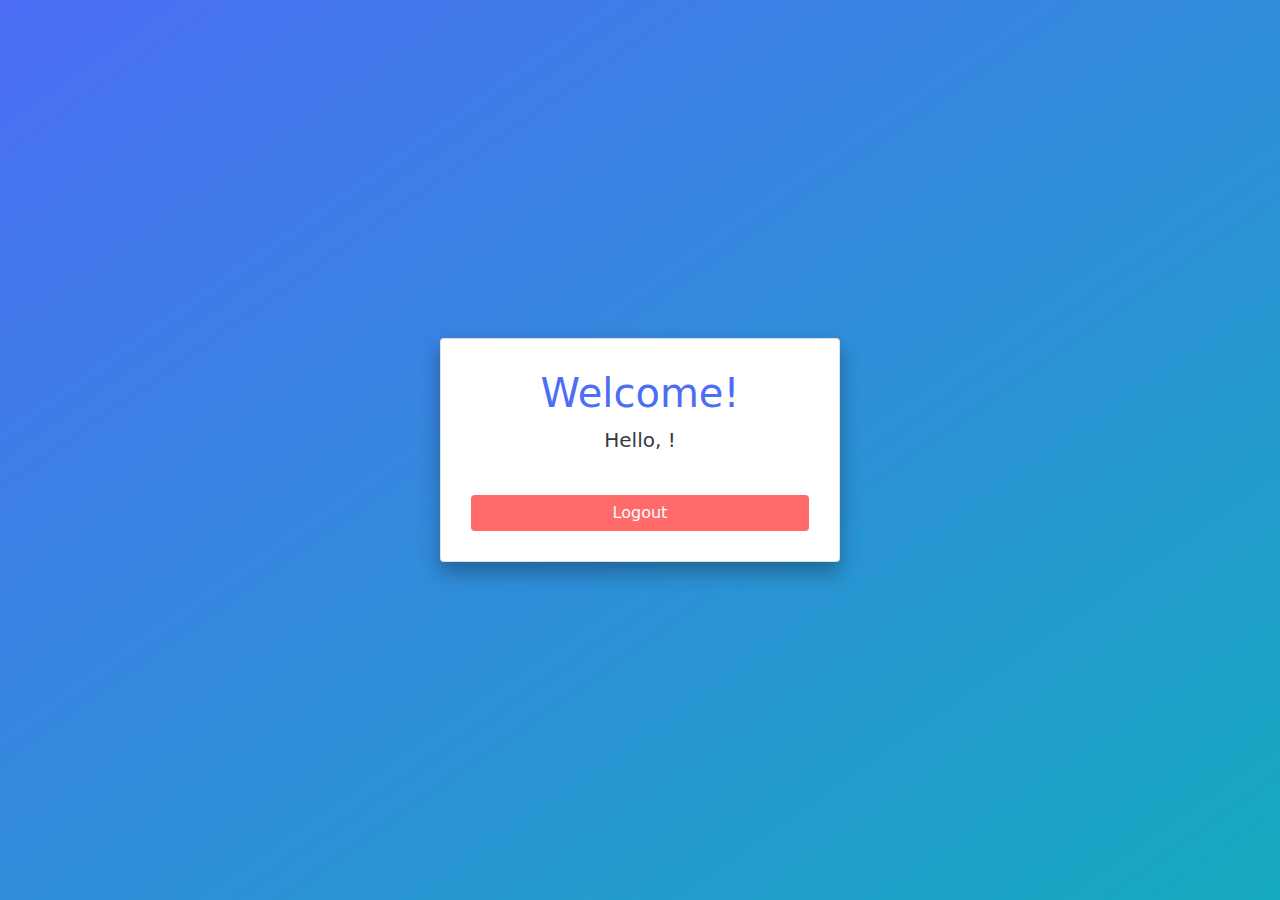
<file: home/index.html>
<!DOCTYPE html>
<html lang="en">
<head>
    <meta charset="UTF-8">
    <meta name="viewport" content="width=device-width, initial-scale=1.0">
    <title>Home</title>
    <link rel="stylesheet" href="style.css">
    <link rel="stylesheet" href="../css/bootstrap.min.css">
</head>
<body>
    <div class="card text-center">
        <h1>Welcome!</h1>
        <p class="lead" id="welcomeMessage">Hello, <span id="userName">User</span>!</p>
        <button id="logoutButton" class="btn btn-danger mt-4">Logout</button>
    </div>
    <script src="main.js"></script>
</body>
</html>
</file>
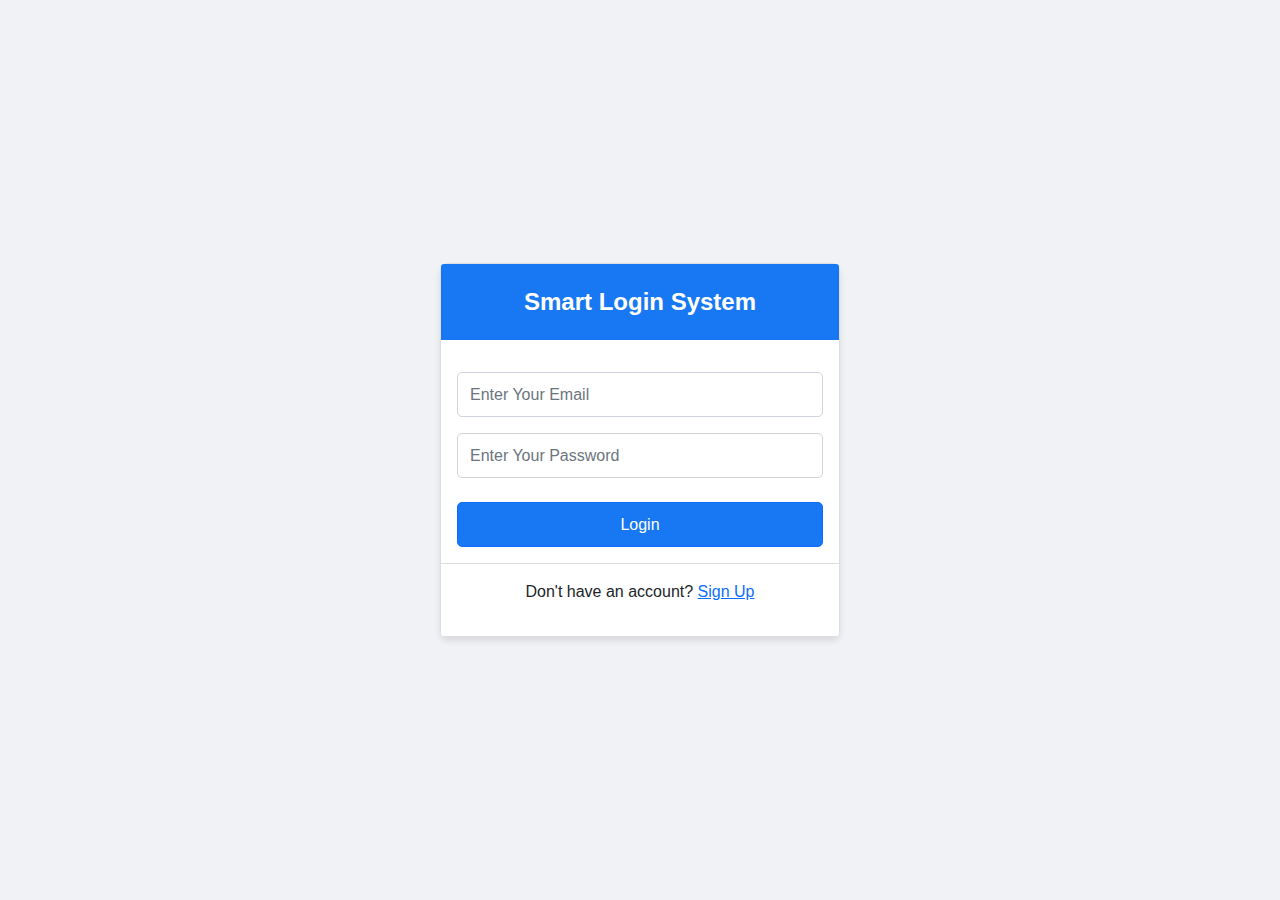
<file: login/login.html>
<!DOCTYPE html>
<html lang="en">
<head>
    <meta charset="UTF-8">
    <meta name="viewport" content="width=device-width, initial-scale=1.0">
    <title>Smart Login System</title>
    <link rel="stylesheet" href="../css/bootstrap.min.css">
    <link rel="stylesheet" href="../css/style.css">
</head>
<body>
    <div class="container d-flex justify-content-center">
        <div class="card">
            <div class="card-header">
                <h3>Smart Login System</h3>
            </div>
            <div class="card-body">
                <input type="email" id="inputEmailLogin" class="form-control" placeholder="Enter Your Email">
                <input type="password" id="inputPasswordLogin" class="form-control" placeholder="Enter Your Password">
                <button class="btn btn-primary w-100" onclick="login()" id="btnLogin">Login</button>
                <p  id="error" class="text-center text-danger mt-3 d-none">All fields are required</p>
            </div>
            <div class="card-footer">
                <p>Don't have an account? <a href="../signup/signup.html">Sign Up</a></p>
            </div>
        </div>
    </div>
    <script src="main.js"></script>
</body>
</html>
</file>
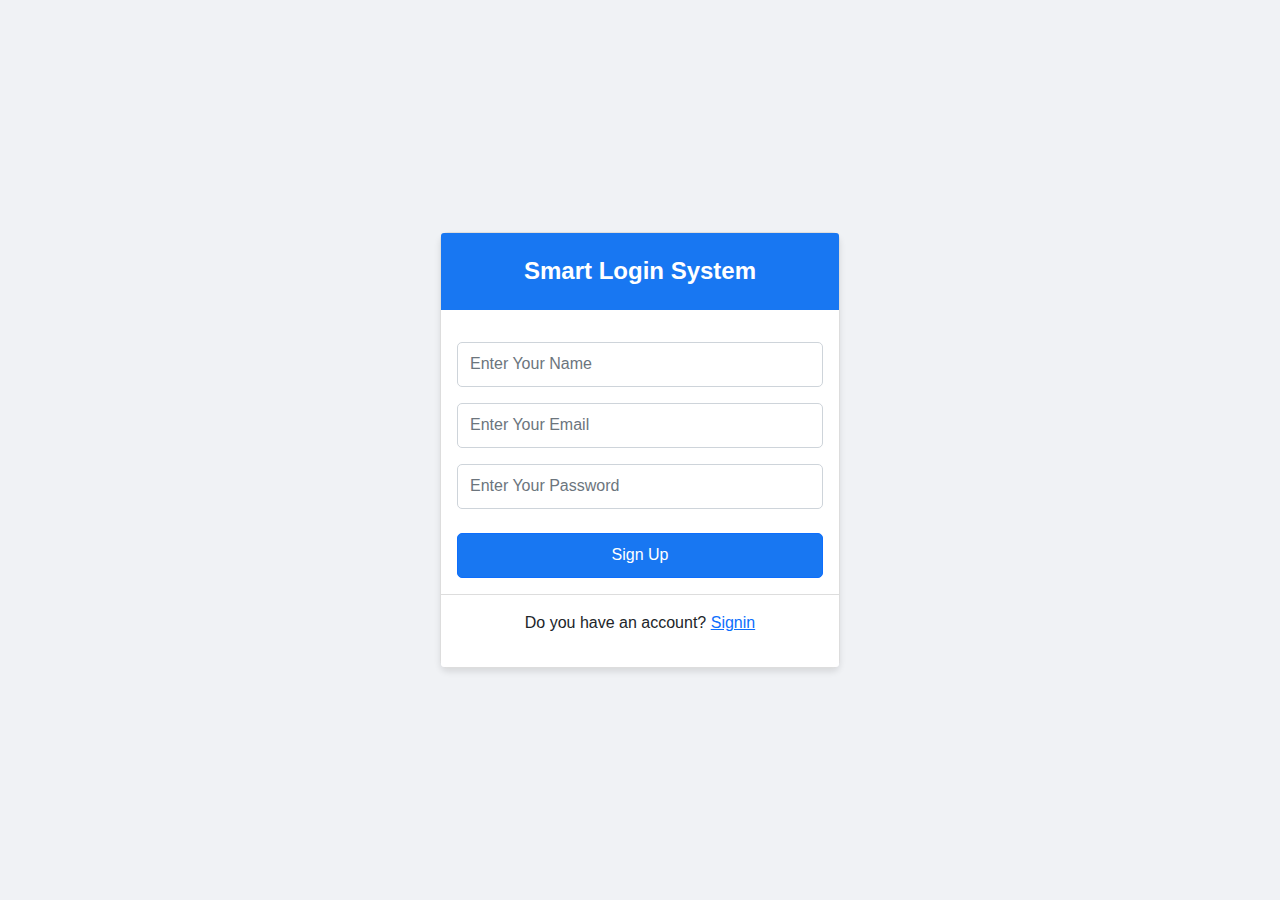
<file: signup/signup.html>
<!DOCTYPE html>
<html lang="en">
<head>
<meta charset="UTF-8">
<meta name="viewport" content="width=device-width, initial-scale=1.0">
<title>Smart Login System</title>
<link rel="stylesheet" href="../css/bootstrap.min.css">
<link rel="stylesheet" href="../css/style.css">
</head>
<body>
    <div class="container d-flex justify-content-center">
        <div class="card">
            <div class="card-header">
                <h3>Smart Login System</h3>
            </div>
            <div class="card-body">
                <input type="text" oninput="validationName()" id="inputName" class="form-control" placeholder="Enter Your Name">
                <input type="email" oninput="validationEmail()" id="inputEmail" class="form-control" placeholder="Enter Your Email">
                <input type="password" oninput="validationPassword()" id="inputPassword" class="form-control" placeholder="Enter Your Password">
                <button class="btn btn-primary w-100" id="btnSignup">Sign Up</button>
            </div>
            <div class="card-footer">
                <p>Do you have an account? <a href="../login/login.html">Signin</a></p>
            </div>
        </div>
    </div>
    <script src="main.js"></script>
</body>
</html>
</file>
<file: home/style.css>
body {
    background: linear-gradient(to bottom right, #4c6ef5, #15aabf);
    color: #fff;
    font-family: 'Arial', sans-serif;
    height: 100vh;
    display: flex;
    justify-content: center;
    align-items: center;
}
.card {
    background-color: rgba(255, 255, 255, 0.9);
    border-radius: 15px;
    padding: 30px;
    box-shadow: 0 10px 20px rgba(0, 0, 0, 0.3);
    width: 100%;
    max-width: 400px;
}

h1 {
    font-size: 2.5rem;
    margin-bottom: 20px;
    color: #4c6ef5;
}

.lead {
    font-size: 1.2rem;
    color: #343a40;
}

#logoutButton {
    background: #ff6b6b;
    color: white;
    border: none;
    transition: 0.3s;
}

#logoutButton:hover {
    background: #fa5252;
    transform: scale(1.05);
}
</file>
<file: css/style.css>
body {
    background-color: #f0f2f5;
    display: flex;
    justify-content: center;
    align-items: center;
    height: 100vh;
    font-family: 'Arial', sans-serif;
}
.card {
    width: 100%;
    max-width: 400px;
    border-radius: 8px;
    border: 1px solid #ddd;
    box-shadow: 0 4px 6px rgba(0, 0, 0, 0.1);
}
.card-header {
    background-color: #1877f2;
    color: #fff;
    text-align: center;
    padding: 1.5rem;
    border-bottom: none;
    border-radius: 8px 8px 0 0;
}
.card-header h3 {
    margin: 0;
    font-size: 1.5rem;
    font-weight: bold;
}
.form-control {
    margin-top: 1rem;
    height: 45px;
    border-radius: 5px;
}
.btn {
    margin-top: 1.5rem;
    background-color: #1877f2;
    color: white;
    border-radius: 5px;
    font-size: 1rem;
    height: 45px;
}
.btn:hover {
    background-color: #165cdb;
}
.text-light a {
    color: #1877f2;
    text-decoration: none;
}
.text-light a:hover {
    text-decoration: underline;
}
.card-footer {
    background-color: #fff;
    text-align: center;
    padding: 1rem;
    border-top: 1px solid #ddd;
    border-radius: 0 0 8px 8px;
}
</file>
